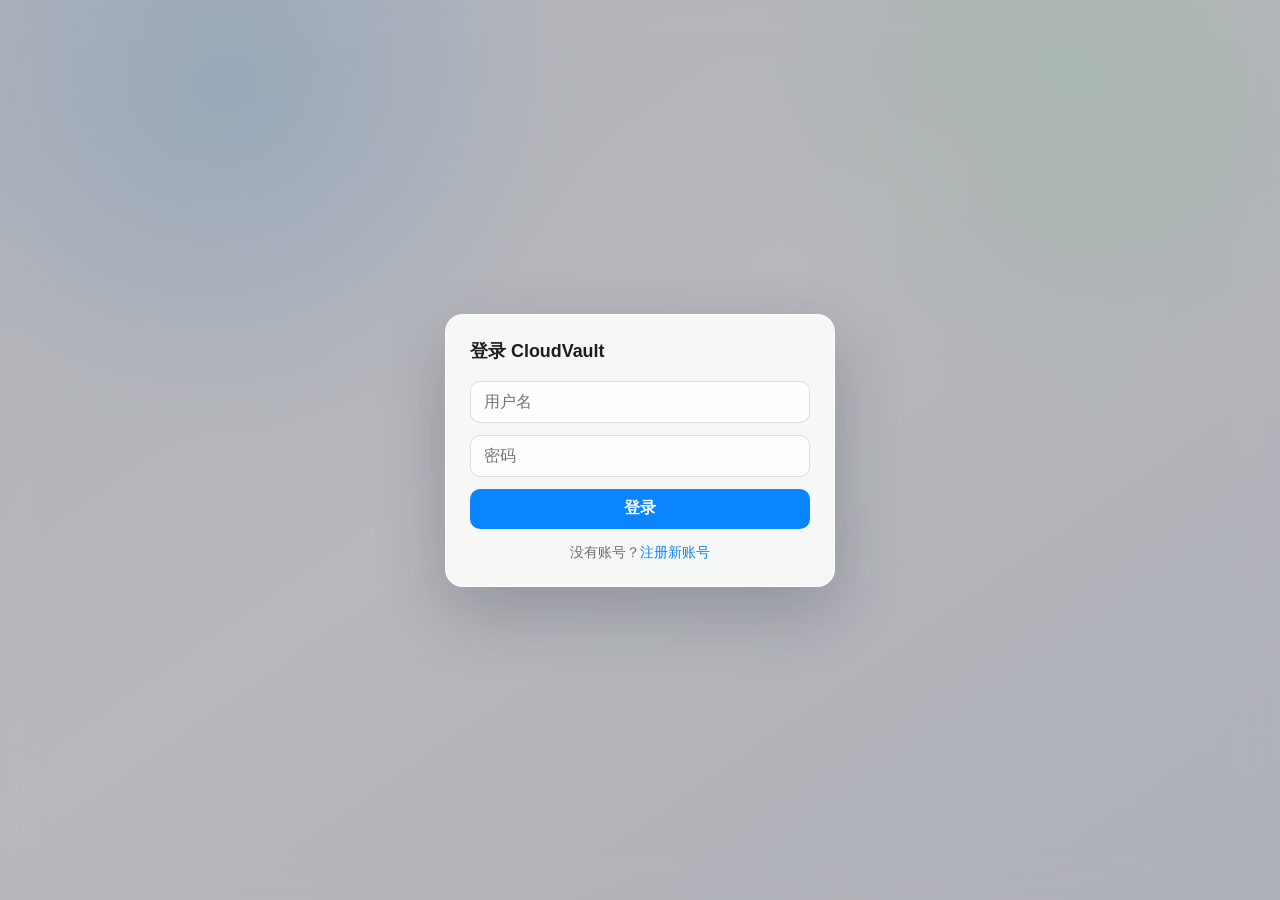
<file: web/index.html>
<!DOCTYPE html>
<html lang="zh-CN">
<head>
    <meta charset="UTF-8">
    <meta name="viewport" content="width=device-width, initial-scale=1.0">
    <title>CloudVault - 私有云管理</title>
    <meta http-equiv="Cache-Control" content="no-cache, no-store, must-revalidate">
    <meta http-equiv="Pragma" content="no-cache">
    <meta http-equiv="Expires" content="0">
    <link rel="stylesheet" href="styles.css?v=5">
</head>
<body>
    <!-- Login Modal -->
    <div id="loginModal" class="modal">
        <div class="modal-content">
            <h2>登录 CloudVault</h2>
            <form id="loginForm">
                <input type="text" id="loginUsername" placeholder="用户名" required>
                <input type="password" id="loginPassword" placeholder="密码" required>
                <button type="submit">登录</button>
            </form>
            <p class="toggle-form">没有账号？<a href="#" id="showRegister">注册新账号</a></p>
        </div>
    </div>

    <!-- Register Modal -->
    <div id="registerModal" class="modal" style="display:none">
        <div class="modal-content">
            <h2>注册 CloudVault</h2>
            <form id="registerForm">
                <input type="text" id="regUsername" placeholder="用户名" required>
                <input type="password" id="regPassword" placeholder="密码" required>
                <button type="submit">注册</button>
            </form>
            <p class="toggle-form">已有账号？<a href="#" id="showLogin">去登录</a></p>
        </div>
    </div>

    <!-- Main App -->
    <div id="app" class="hidden">
        <header>
            <div class="window-controls" aria-hidden="true">
                <span class="traffic-dot close"></span>
                <span class="traffic-dot minimize"></span>
                <span class="traffic-dot zoom"></span>
            </div>
            <div class="header-left">
                <div class="app-mark">CV</div>
                <div>
                    <h1>CloudVault</h1>
                    <span id="userInfo"></span>
                </div>
            </div>
            <div class="header-right">
                <label class="search-field" aria-label="搜索">
                    <span>⌕</span>
                    <input type="search" placeholder="搜索文件">
                </label>
                <button id="settingsBtn" class="btn-secondary icon-only" title="设置API地址">⚙</button>
                <button id="logoutBtn" class="btn-secondary">退出登录</button>
            </div>
        </header>

        <div class="container">
            <!-- Sidebar -->
            <aside class="sidebar">
                <nav>
                    <a href="#" class="nav-item active" data-view="files">
                        <span class="icon">▣</span> 文件管理
                    </a>
                    <a href="#" class="nav-item" data-view="shares">
                        <span class="icon">↗</span> 我的分享
                    </a>
                    <a href="#" class="nav-item" data-view="transfers">
                        <span class="icon">⇅</span> 传输
                    </a>
                    <a href="#" class="nav-item admin-only" data-view="users">
                        <span class="icon">◎</span> 用户管理
                    </a>
                </nav>
                <div class="sidebar-footer">
                    <span>存储空间</span>
                    <div class="storage-meter"><span></span></div>
                    <strong>0 B / 10 GB</strong>
                </div>
            </aside>

            <!-- Main Content -->
            <main class="content">
                <!-- Files View -->
                <div id="filesView" class="view">
                    <div class="toolbar">
                        <button id="createFolderBtn" class="btn-primary">＋ 新建文件夹</button>
                        <button id="uploadBtn" class="btn-primary">⇧ 上传文件</button>
                        <div class="view-toggle" aria-hidden="true">
                            <span class="active">列表</span>
                            <span>网格</span>
                        </div>
                        <input type="file" id="fileInput" style="display:none">
                    </div>
                    <div id="folderBreadcrumb" class="folder-breadcrumb"></div>
                    <div id="fileList" class="file-list"></div>
                </div>

                <!-- Shares View -->
                <div id="sharesView" class="view hidden">
                    <h3>我的分享链接</h3>
                    <div id="shareList" class="share-list"></div>
                </div>

                <!-- Transfers View -->
                <div id="transfersView" class="view hidden">
                    <div class="view-title-row">
                        <h3>传输记录</h3>
                        <button id="clearTransfersBtn" class="btn-secondary">清除已完成</button>
                    </div>
                    <div id="transferList" class="transfer-list"></div>
                </div>

                <!-- Users View (Admin Only) -->
                <div id="usersView" class="view hidden admin-only">
                    <h3>用户管理</h3>
                    <div id="userList" class="user-list"></div>
                </div>
            </main>
        </div>
    </div>

    <!-- Context Menu -->
    <div id="contextMenu" class="context-menu hidden">
        <ul>
            <li id="ctxOpen">打开</li>
            <li id="ctxRename">重命名</li>
            <li id="ctxShare">创建分享链接</li>
            <li id="ctxMove">移动到...</li>
            <li class="divider"></li>
            <li id="ctxDelete" class="danger">删除</li>
        </ul>
    </div>

    <!-- Move Modal -->
    <div id="moveModal" class="modal hidden">
        <div class="modal-content">
            <h3>移动到...</h3>
            <div id="folderTree" class="folder-tree"></div>
            <div class="modal-buttons">
                <button id="moveToRootBtn" class="btn-secondary">移至根目录</button>
                <button id="cancelMoveBtn" class="btn-secondary">取消</button>
            </div>
        </div>
    </div>

    <!-- Share Modal -->
    <div id="shareModal" class="modal hidden">
        <div class="modal-content">
            <h3>创建分享链接</h3>
            <p id="shareFileName"></p>
            <select id="sharePermissions">
                <option value="read">只读</option>
                <option value="write">读写</option>
            </select>
            <div class="modal-buttons">
                <button id="createShareBtn" class="btn-primary">创建</button>
                <button id="cancelShareBtn" class="btn-secondary">取消</button>
            </div>
        </div>
    </div>

    <!-- Toast Notifications -->
    <div id="toast" class="toast hidden"></div>

    <!-- Video Player -->
    <div id="videoPlayerView" class="player-view hidden">
        <div class="player-shell">
            <div class="player-topbar">
                <div>
                    <span class="player-kicker">正在播放</span>
                    <h3 id="videoPlayerTitle">视频</h3>
                </div>
                <button id="closePlayerBtn" class="btn-secondary">关闭</button>
            </div>
            <video id="videoPlayer" controls playsinline preload="metadata"></video>
            <div id="videoPlayerHint" class="player-hint hidden"></div>
        </div>
    </div>

    <!-- Settings Modal -->
    <div id="settingsModal" class="modal hidden">
        <div class="modal-content">
            <h3>⚙️ API 设置</h3>
            <p style="color:#64748b;margin-bottom:1rem;font-size:0.9rem;">当前服务器地址</p>
            <input type="text" id="apiUrlInput" placeholder="http://192.168.1.100:8080">
            <div class="modal-buttons">
                <button id="saveApiBtn" class="btn-primary">保存</button>
                <button id="cancelApiBtn" class="btn-secondary">取消</button>
            </div>
        </div>
    </div>

    <script src="app.js?v=15"></script>
</body>
</html>
</file>
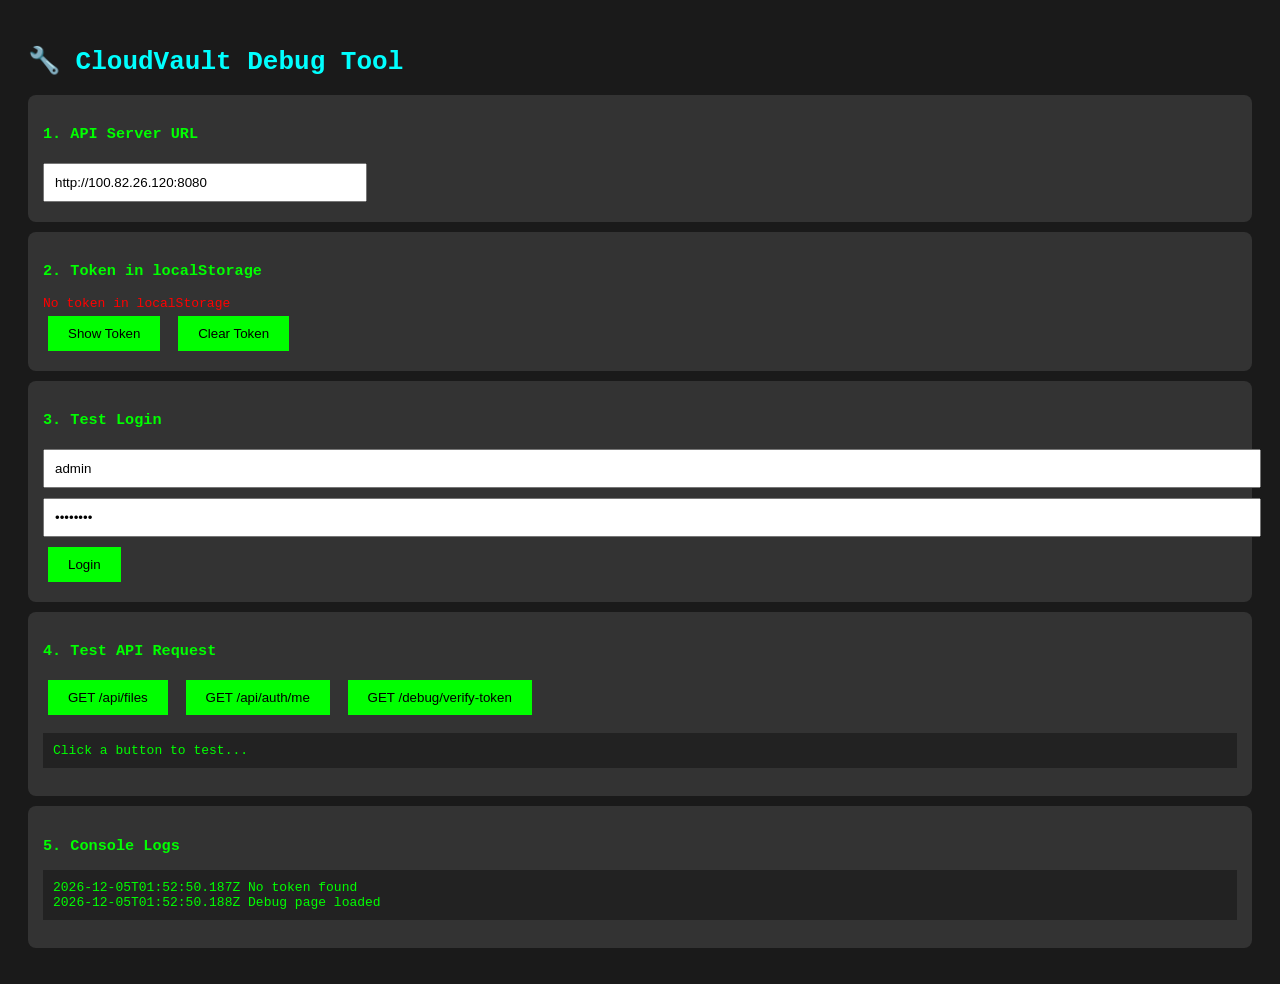
<file: web/debug.html>
<!DOCTYPE html>
<html lang="zh-CN">
<head>
    <meta charset="UTF-8">
    <title>CloudVault Debug</title>
    <style>
        body { font-family: monospace; padding: 20px; background: #1a1a1a; color: #0f0; }
        h1 { color: #0ff; }
        .box { background: #333; padding: 15px; margin: 10px 0; border-radius: 8px; }
        button { background: #0f0; color: #000; padding: 10px 20px; border: none; cursor: pointer; margin: 5px; }
        button:hover { background: #0a0; }
        .error { color: #f00; }
        .success { color: #0f0; }
        pre { background: #222; padding: 10px; overflow-x: auto; }
        input { padding: 10px; width: 100%; margin: 5px 0; }
    </style>
</head>
<body>
    <h1>🔧 CloudVault Debug Tool</h1>
    
    <div class="box">
        <h3>1. API Server URL</h3>
        <input type="text" id="apiUrl" value="http://100.82.26.120:8080" style="width:300px;">
    </div>

    <div class="box">
        <h3>2. Token in localStorage</h3>
        <div id="tokenDisplay">Loading...</div>
        <button onclick="showToken()">Show Token</button>
        <button onclick="clearToken()">Clear Token</button>
    </div>

    <div class="box">
        <h3>3. Test Login</h3>
        <input type="text" id="username" value="admin" placeholder="Username">
        <input type="password" id="password" value="admin123" placeholder="Password">
        <br>
        <button onclick="doLogin()">Login</button>
    </div>

    <div class="box">
        <h3>4. Test API Request</h3>
        <button onclick="testFiles()">GET /api/files</button>
        <button onclick="testMe()">GET /api/auth/me</button>
        <button onclick="testVerify()">GET /debug/verify-token</button>
        <pre id="apiResult">Click a button to test...</pre>
    </div>

    <div class="box">
        <h3>5. Console Logs</h3>
        <pre id="consoleLog"></pre>
    </div>

    <script>
        const log = document.getElementById('consoleLog');
        const tokenDisplay = document.getElementById('tokenDisplay');
        const apiResult = document.getElementById('apiResult');
        const apiUrlInput = document.getElementById('apiUrl');

        function addLog(msg) {
            log.textContent += new Date().toISOString() + ' ' + msg + '\n';
            console.log(msg);
        }

        function getApiBase() {
            return apiUrlInput.value;
        }

        function getToken() {
            return localStorage.getItem('cloudvault_token');
        }

        function showToken() {
            const token = getToken();
            if (token) {
                tokenDisplay.innerHTML = `<span class="success">Token exists: ${token.substring(0, 50)}...</span>`;
                addLog('Token: ' + token.substring(0, 50) + '...');
            } else {
                tokenDisplay.innerHTML = '<span class="error">No token in localStorage</span>';
                addLog('No token found');
            }
        }

        function clearToken() {
            localStorage.removeItem('cloudvault_token');
            localStorage.removeItem('cloudvault_user');
            tokenDisplay.innerHTML = '<span class="error">Token cleared</span>';
            addLog('Token cleared');
            showToken();
        }

        async function doLogin() {
            const username = document.getElementById('username').value;
            const password = document.getElementById('password').value;
            
            addLog(`Login attempt: ${username}`);
            apiResult.textContent = 'Logging in...';
            
            try {
                const res = await fetch(`${getApiBase()}/api/auth/login`, {
                    method: 'POST',
                    headers: { 'Content-Type': 'application/json' },
                    body: JSON.stringify({ username, password })
                });
                
                addLog(`Login response status: ${res.status}`);
                const data = await res.json();
                apiResult.textContent = JSON.stringify(data, null, 2);
                
                if (res.ok && data.token) {
                    addLog('Login success! Saving token to localStorage');
                    localStorage.setItem('cloudvault_token', data.token);
                    localStorage.setItem('cloudvault_user', JSON.stringify(data.user));
                    showToken();
                } else {
                    addLog('Login failed: ' + data.message);
                }
            } catch (err) {
                apiResult.textContent = 'Error: ' + err.message;
                addLog('Login error: ' + err.message);
            }
        }

        async function testFiles() {
            const token = getToken();
            if (!token) {
                apiResult.textContent = 'No token! Please login first.';
                return;
            }
            
            addLog('Testing /api/files with token');
            apiResult.textContent = 'Loading...';
            
            try {
                const res = await fetch(`${getApiBase()}/api/files`, {
                    headers: { 'Authorization': `Bearer ${token}` }
                });
                
                addLog(`Files response status: ${res.status}`);
                const data = await res.json();
                
                if (res.ok) {
                    apiResult.textContent = JSON.stringify(data, null, 2);
                    addLog('Files loaded: ' + data.length + ' items');
                } else {
                    apiResult.innerHTML = `<span class="error">Error ${res.status}: ${JSON.stringify(data)}</span>`;
                    addLog('Files error: ' + JSON.stringify(data));
                }
            } catch (err) {
                apiResult.textContent = 'Error: ' + err.message;
                addLog('Files error: ' + err.message);
            }
        }

        async function testMe() {
            const token = getToken();
            if (!token) {
                apiResult.textContent = 'No token! Please login first.';
                return;
            }
            
            addLog('Testing /api/auth/me with token');
            apiResult.textContent = 'Loading...';
            
            try {
                const res = await fetch(`${getApiBase()}/api/auth/me`, {
                    headers: { 'Authorization': `Bearer ${token}` }
                });
                
                addLog(`Me response status: ${res.status}`);
                const data = await res.json();
                apiResult.textContent = JSON.stringify(data, null, 2);
                addLog('Me result: ' + JSON.stringify(data));
            } catch (err) {
                apiResult.textContent = 'Error: ' + err.message;
                addLog('Me error: ' + err.message);
            }
        }

        async function testVerify() {
            const token = getToken();
            if (!token) {
                apiResult.textContent = 'No token! Please login first.';
                return;
            }
            
            addLog('Testing /debug/verify-token with token');
            apiResult.textContent = 'Loading...';
            
            try {
                const res = await fetch(`${getApiBase()}/debug/verify-token`, {
                    headers: { 'Authorization': `Bearer ${token}` }
                });
                
                addLog(`Verify response status: ${res.status}`);
                const data = await res.json();
                apiResult.textContent = JSON.stringify(data, null, 2);
                addLog('Verify result: ' + JSON.stringify(data));
            } catch (err) {
                apiResult.textContent = 'Error: ' + err.message;
                addLog('Verify error: ' + err.message);
            }
        }

        // Initial load
        showToken();
        addLog('Debug page loaded');
    </script>
</body>
</html>
</file>
<file: web/styles.css>
/* CloudVault macOS-style interface */

:root {
    --accent: #0a84ff;
    --accent-strong: #006edb;
    --danger: #ff453a;
    --success: #30d158;
    --text: #1d1d1f;
    --text-muted: #6e6e73;
    --text-soft: #8a8a8e;
    --line: rgba(60, 60, 67, 0.16);
    --line-strong: rgba(60, 60, 67, 0.26);
    --glass: rgba(255, 255, 255, 0.72);
    --sidebar: rgba(246, 247, 251, 0.82);
    --surface: rgba(255, 255, 255, 0.88);
    --hover: rgba(10, 132, 255, 0.08);
    --shadow: 0 24px 80px rgba(20, 30, 50, 0.18);
}

* { box-sizing: border-box; margin: 0; padding: 0; }

html, body { min-height: 100%; }

body {
    font-family: -apple-system, BlinkMacSystemFont, "SF Pro Display", "Segoe UI", sans-serif;
    background:
        radial-gradient(circle at 18% 10%, rgba(10, 132, 255, 0.15), transparent 26%),
        radial-gradient(circle at 84% 8%, rgba(48, 209, 88, 0.10), transparent 24%),
        linear-gradient(145deg, #edf1f7 0%, #f8f9fc 46%, #e9edf5 100%);
    color: var(--text);
    letter-spacing: 0;
    min-height: 100vh;
    padding: 28px;
}

.hidden { display: none !important; }

#app {
    width: min(1240px, calc(100vw - 56px));
    height: min(820px, calc(100vh - 56px));
    min-height: 620px;
    margin: 0 auto;
    overflow: hidden;
    border: 1px solid rgba(255, 255, 255, 0.72);
    border-radius: 18px;
    background: var(--surface);
    box-shadow: var(--shadow);
    backdrop-filter: blur(26px) saturate(1.2);
}

header {
    height: 70px;
    display: grid;
    grid-template-columns: 86px 1fr auto;
    align-items: center;
    gap: 18px;
    padding: 0 18px;
    border-bottom: 1px solid var(--line);
    background: rgba(255, 255, 255, 0.7);
    backdrop-filter: blur(24px);
}

.window-controls {
    display: flex;
    align-items: center;
    gap: 8px;
    padding-left: 2px;
}

.traffic-dot {
    width: 12px;
    height: 12px;
    border-radius: 50%;
    box-shadow: inset 0 0 0 1px rgba(0, 0, 0, 0.08);
}

.traffic-dot.close { background: #ff5f57; }
.traffic-dot.minimize { background: #febc2e; }
.traffic-dot.zoom { background: #28c840; }

.header-left {
    display: flex;
    align-items: center;
    gap: 12px;
    min-width: 0;
}

.app-mark {
    width: 34px;
    height: 34px;
    display: grid;
    place-items: center;
    border-radius: 10px;
    background: linear-gradient(145deg, #2f91ff, #0a84ff);
    color: #fff;
    font-size: 0.78rem;
    font-weight: 700;
    box-shadow: 0 8px 18px rgba(10, 132, 255, 0.28);
}

.header-left h1 {
    font-size: 1.05rem;
    line-height: 1.15;
    font-weight: 650;
}

#userInfo {
    display: block;
    margin-top: 2px;
    color: var(--text-muted);
    font-size: 0.78rem;
    white-space: nowrap;
}

.header-right {
    display: flex;
    align-items: center;
    gap: 10px;
}

.search-field {
    width: 230px;
    height: 34px;
    display: flex;
    align-items: center;
    gap: 8px;
    padding: 0 11px;
    border: 1px solid rgba(60, 60, 67, 0.12);
    border-radius: 10px;
    background: rgba(118, 118, 128, 0.10);
    color: var(--text-soft);
}

.search-field input {
    width: 100%;
    border: 0;
    outline: 0;
    background: transparent;
    color: var(--text);
    font: inherit;
    font-size: 0.86rem;
}

.search-field input::placeholder { color: var(--text-soft); }

.btn-primary, .btn-secondary {
    height: 34px;
    display: inline-flex;
    align-items: center;
    justify-content: center;
    gap: 6px;
    border: 1px solid transparent;
    border-radius: 9px;
    padding: 0 13px;
    font: inherit;
    font-size: 0.86rem;
    font-weight: 540;
    cursor: pointer;
    transition: background 0.16s, border-color 0.16s, transform 0.16s, box-shadow 0.16s;
}

.btn-primary {
    background: var(--accent);
    color: #fff;
    box-shadow: 0 6px 16px rgba(10, 132, 255, 0.24);
}

.btn-primary:hover {
    background: var(--accent-strong);
    transform: translateY(-1px);
}

.btn-secondary {
    background: rgba(118, 118, 128, 0.10);
    border-color: rgba(60, 60, 67, 0.10);
    color: var(--text);
}

.btn-secondary:hover {
    background: rgba(118, 118, 128, 0.16);
    border-color: rgba(60, 60, 67, 0.18);
}

.icon-only {
    width: 34px;
    padding: 0;
    font-size: 1rem;
}

.container {
    display: grid;
    grid-template-columns: 236px 1fr;
    height: calc(100% - 70px);
    min-height: 0;
}

.sidebar {
    display: flex;
    flex-direction: column;
    justify-content: space-between;
    padding: 18px 12px;
    border-right: 1px solid var(--line);
    background: var(--sidebar);
    backdrop-filter: blur(30px) saturate(1.25);
}

.sidebar nav {
    display: flex;
    flex-direction: column;
    gap: 4px;
}

.nav-item {
    min-height: 38px;
    display: flex;
    align-items: center;
    gap: 10px;
    padding: 0 11px;
    border-radius: 10px;
    color: var(--text);
    text-decoration: none;
    font-size: 0.91rem;
    font-weight: 520;
    transition: background 0.16s, color 0.16s;
}

.nav-item .icon {
    width: 22px;
    color: var(--text-soft);
    text-align: center;
    font-size: 1rem;
}

.nav-item:hover { background: rgba(118, 118, 128, 0.10); }

.nav-item.active {
    background: rgba(10, 132, 255, 0.12);
    color: #0057c2;
}

.nav-item.active .icon { color: var(--accent); }

.sidebar-footer {
    padding: 12px;
    border: 1px solid rgba(60, 60, 67, 0.10);
    border-radius: 13px;
    background: rgba(255, 255, 255, 0.62);
    color: var(--text-muted);
    font-size: 0.78rem;
}

.sidebar-footer strong {
    display: block;
    margin-top: 7px;
    color: var(--text);
    font-size: 0.82rem;
    font-weight: 620;
}

.storage-meter {
    height: 6px;
    overflow: hidden;
    margin-top: 9px;
    border-radius: 999px;
    background: rgba(118, 118, 128, 0.18);
}

.storage-meter span {
    display: block;
    width: 0%;
    height: 100%;
    border-radius: inherit;
    background: linear-gradient(90deg, #0a84ff, #64d2ff);
}

.content {
    min-width: 0;
    min-height: 0;
    overflow-y: auto;
    padding: 24px 28px 30px;
    background: rgba(255, 255, 255, 0.46);
}

.view h3 {
    margin-bottom: 16px;
    font-size: 1.05rem;
    font-weight: 650;
}

.view-title-row {
    display: flex;
    align-items: center;
    justify-content: space-between;
    gap: 12px;
    margin-bottom: 16px;
}

.view-title-row h3 { margin-bottom: 0; }

.toolbar {
    display: flex;
    align-items: center;
    gap: 10px;
    margin-bottom: 16px;
}

.view-toggle {
    margin-left: auto;
    display: flex;
    align-items: center;
    padding: 3px;
    border-radius: 10px;
    background: rgba(118, 118, 128, 0.13);
}

.view-toggle span {
    min-width: 48px;
    padding: 5px 9px;
    border-radius: 8px;
    color: var(--text-muted);
    font-size: 0.78rem;
    text-align: center;
}

.view-toggle span.active {
    background: rgba(255, 255, 255, 0.88);
    color: var(--text);
    box-shadow: 0 1px 4px rgba(0, 0, 0, 0.08);
}

.folder-breadcrumb {
    display: flex;
    align-items: center;
    gap: 7px;
    min-height: 32px;
    margin-bottom: 12px;
    color: var(--text-muted);
    font-size: 0.86rem;
}

.breadcrumb-item {
    border: 0;
    border-radius: 7px;
    background: transparent;
    color: var(--accent);
    cursor: pointer;
    font: inherit;
    padding: 4px 7px;
}

.breadcrumb-item:hover { background: var(--hover); }
.breadcrumb-separator { color: var(--text-soft); }

.file-list, .share-list, .user-list, .transfer-list {
    display: flex;
    flex-direction: column;
    overflow: hidden;
    border: 1px solid var(--line);
    border-radius: 14px;
    background: rgba(255, 255, 255, 0.74);
    box-shadow: 0 12px 34px rgba(20, 30, 50, 0.06);
}

.file-list-header {
    display: grid;
    grid-template-columns: minmax(220px, 1fr) 120px 156px;
    align-items: center;
    min-height: 34px;
    padding: 0 14px;
    border-bottom: 1px solid var(--line);
    background: rgba(248, 248, 251, 0.78);
    color: var(--text-soft);
    font-size: 0.75rem;
    font-weight: 620;
}

.file-item, .share-item, .user-item {
    display: grid;
    align-items: center;
    min-height: 54px;
    padding: 0 14px;
    border-bottom: 1px solid rgba(60, 60, 67, 0.10);
    background: transparent;
    cursor: pointer;
    transition: background 0.14s;
}

.file-item {
    grid-template-columns: 34px minmax(180px, 1fr) 120px 156px;
}

.share-item, .user-item {
    grid-template-columns: minmax(180px, 1fr) auto auto;
    gap: 12px;
}

.file-item:last-child, .share-item:last-child, .user-item:last-child {
    border-bottom: 0;
}

.file-item:hover, .share-item:hover, .user-item:hover {
    background: rgba(10, 132, 255, 0.07);
}

.file-icon {
    width: 26px;
    height: 26px;
    display: grid;
    place-items: center;
    border-radius: 8px;
    background: rgba(10, 132, 255, 0.10);
    color: #006edb;
    font-size: 0.74rem;
    font-weight: 720;
}

.file-name {
    min-width: 0;
    overflow: hidden;
    color: var(--text);
    font-size: 0.91rem;
    font-weight: 540;
    text-overflow: ellipsis;
    white-space: nowrap;
}

.file-meta {
    color: var(--text-muted);
    font-size: 0.82rem;
}

.file-actions {
    display: flex;
    justify-content: flex-end;
    gap: 7px;
}

.action-btn {
    min-width: 46px;
    height: 28px;
    border: 1px solid rgba(60, 60, 67, 0.12);
    border-radius: 8px;
    background: rgba(118, 118, 128, 0.10);
    color: var(--text);
    cursor: pointer;
    font: inherit;
    font-size: 0.78rem;
    font-weight: 540;
}

.action-btn:hover {
    border-color: rgba(10, 132, 255, 0.24);
    background: rgba(10, 132, 255, 0.10);
}

.action-btn.danger { color: #d70015; }
.action-btn.danger:hover {
    border-color: rgba(255, 69, 58, 0.34);
    background: rgba(255, 69, 58, 0.10);
}

.share-item, .user-item {
    padding-top: 12px;
    padding-bottom: 12px;
}

.share-item .share-token {
    min-width: 0;
    overflow: hidden;
    color: var(--text-muted);
    font-family: ui-monospace, SFMono-Regular, Menlo, monospace;
    font-size: 0.82rem;
    text-overflow: ellipsis;
    white-space: nowrap;
}

.user-item .user-email,
.user-item .user-stats {
    color: var(--text-muted);
    font-size: 0.82rem;
}

.transfer-list {
    gap: 0;
}

.transfer-item {
    display: grid;
    grid-template-columns: 36px minmax(0, 1fr) auto;
    gap: 12px;
    align-items: center;
    min-height: 82px;
    padding: 14px;
    border-bottom: 1px solid rgba(60, 60, 67, 0.10);
}

.transfer-item:last-child { border-bottom: 0; }

.transfer-icon {
    width: 32px;
    height: 32px;
    display: grid;
    place-items: center;
    border-radius: 10px;
    background: rgba(10, 132, 255, 0.10);
    color: var(--accent);
    font-size: 1rem;
    font-weight: 700;
}

.transfer-main {
    min-width: 0;
    display: grid;
    gap: 8px;
}

.transfer-title-row,
.transfer-meta {
    display: flex;
    align-items: center;
    justify-content: space-between;
    gap: 12px;
}

.transfer-title-row strong {
    min-width: 0;
    overflow: hidden;
    font-size: 0.91rem;
    font-weight: 620;
    text-overflow: ellipsis;
    white-space: nowrap;
}

.transfer-title-row span,
.transfer-meta {
    color: var(--text-muted);
    font-size: 0.78rem;
}

.transfer-progress {
    height: 7px;
    overflow: hidden;
    border-radius: 999px;
    background: rgba(118, 118, 128, 0.14);
}

.transfer-progress span {
    display: block;
    width: 0;
    height: 100%;
    border-radius: inherit;
    background: linear-gradient(90deg, #0a84ff, #64d2ff);
    transition: width 0.18s ease;
}

.transfer-actions {
    display: flex;
    gap: 7px;
}

.modal {
    position: fixed;
    inset: 0;
    display: flex;
    align-items: center;
    justify-content: center;
    z-index: 1000;
    background: rgba(20, 20, 25, 0.28);
    backdrop-filter: blur(18px);
}

.modal-content {
    width: min(390px, calc(100vw - 42px));
    padding: 24px;
    border: 1px solid rgba(255, 255, 255, 0.72);
    border-radius: 18px;
    background: rgba(255, 255, 255, 0.88);
    box-shadow: 0 24px 70px rgba(20, 30, 50, 0.24);
}

.modal-content h2,
.modal-content h3 {
    margin-bottom: 18px;
    font-size: 1.12rem;
    font-weight: 650;
}

.modal-content input,
.modal-content select {
    width: 100%;
    height: 42px;
    margin-bottom: 12px;
    padding: 0 13px;
    border: 1px solid var(--line);
    border-radius: 10px;
    background: rgba(255, 255, 255, 0.86);
    color: var(--text);
    font: inherit;
    outline: 0;
}

.modal-content input:focus,
.modal-content select:focus {
    border-color: rgba(10, 132, 255, 0.56);
    box-shadow: 0 0 0 3px rgba(10, 132, 255, 0.14);
}

.modal-content > button,
.modal-content form button {
    width: 100%;
    height: 40px;
    border: 0;
    border-radius: 10px;
    background: var(--accent);
    color: #fff;
    cursor: pointer;
    font: inherit;
    font-weight: 620;
}

.toggle-form {
    margin-top: 14px;
    color: var(--text-muted);
    font-size: 0.88rem;
    text-align: center;
}

.toggle-form a {
    color: var(--accent);
    text-decoration: none;
}

.modal-buttons {
    display: flex;
    gap: 10px;
    margin-top: 14px;
}

.modal-buttons button { flex: 1; }

.context-menu {
    position: fixed;
    min-width: 174px;
    overflow: hidden;
    z-index: 1001;
    border: 1px solid rgba(60, 60, 67, 0.18);
    border-radius: 12px;
    background: rgba(255, 255, 255, 0.92);
    box-shadow: 0 16px 42px rgba(20, 30, 50, 0.20);
    backdrop-filter: blur(24px);
}

.context-menu ul { list-style: none; }

.context-menu li {
    padding: 9px 12px;
    color: var(--text);
    cursor: pointer;
    font-size: 0.88rem;
}

.context-menu li:hover { background: var(--hover); }
.context-menu li.danger { color: #d70015; }
.context-menu .divider { border-top: 1px solid var(--line); margin: 4px 0; }

.folder-tree {
    max-height: 300px;
    overflow-y: auto;
    border: 1px solid var(--line);
    border-radius: 12px;
    margin-bottom: 1rem;
    background: rgba(255, 255, 255, 0.7);
}

.folder-tree-item {
    display: flex;
    align-items: center;
    min-height: 38px;
    padding: 0 12px;
    cursor: pointer;
}

.folder-tree-item:hover { background: var(--hover); }
.folder-tree-item.selected { background: var(--accent); color: white; }

.toast {
    position: fixed;
    right: 34px;
    bottom: 34px;
    z-index: 1002;
    min-width: 220px;
    padding: 12px 16px;
    border-radius: 14px;
    color: #fff;
    font-weight: 560;
    box-shadow: 0 16px 42px rgba(20, 30, 50, 0.22);
    animation: slideUp 0.22s ease;
}

.toast.success { background: rgba(48, 209, 88, 0.96); }
.toast.error { background: rgba(255, 69, 58, 0.96); }

.player-view {
    position: fixed;
    inset: 0;
    z-index: 980;
    display: grid;
    place-items: center;
    padding: 30px;
    background: rgba(12, 14, 18, 0.58);
    backdrop-filter: blur(24px);
}

.player-shell {
    width: min(1120px, calc(100vw - 60px));
    max-height: calc(100vh - 60px);
    overflow: hidden;
    border: 1px solid rgba(255, 255, 255, 0.18);
    border-radius: 18px;
    background: rgba(18, 20, 26, 0.92);
    box-shadow: 0 32px 100px rgba(0, 0, 0, 0.38);
}

.player-topbar {
    display: flex;
    align-items: center;
    justify-content: space-between;
    gap: 18px;
    min-height: 66px;
    padding: 12px 16px;
    border-bottom: 1px solid rgba(255, 255, 255, 0.10);
    color: #fff;
}

.player-kicker {
    display: block;
    color: rgba(255, 255, 255, 0.56);
    font-size: 0.74rem;
    margin-bottom: 3px;
}

.player-topbar h3 {
    max-width: 780px;
    overflow: hidden;
    font-size: 0.98rem;
    font-weight: 650;
    text-overflow: ellipsis;
    white-space: nowrap;
}

#videoPlayer {
    display: block;
    width: 100%;
    max-height: calc(100vh - 156px);
    background: #000;
}

.player-hint {
    padding: 10px 16px 14px;
    color: rgba(255, 255, 255, 0.72);
    font-size: 0.84rem;
}

@keyframes slideUp {
    from { opacity: 0; transform: translateY(12px); }
    to { opacity: 1; transform: translateY(0); }
}

.admin-only { display: none !important; }
body.is-admin .nav-item.admin-only { display: flex !important; }
body.is-admin .view.admin-only:not(.hidden) { display: block !important; }
body.is-admin .admin-only.hidden { display: none !important; }

.empty-state {
    display: grid;
    place-items: center;
    gap: 10px;
    min-height: 220px;
    color: var(--text-muted);
    text-align: center;
}

.empty-state .icon {
    width: 54px;
    height: 54px;
    display: grid;
    place-items: center;
    border-radius: 16px;
    background: rgba(118, 118, 128, 0.12);
    color: var(--text-soft);
    font-size: 1.6rem;
}

@media (max-width: 860px) {
    body { padding: 0; }

    #app {
        width: 100vw;
        height: 100vh;
        min-height: 100vh;
        border: 0;
        border-radius: 0;
    }

    header {
        grid-template-columns: 62px 1fr;
        height: auto;
        min-height: 76px;
        padding: 12px;
    }

    .window-controls { grid-row: 1; }
    .header-left { grid-row: 1; }
    .header-right {
        grid-column: 1 / -1;
        flex-wrap: wrap;
    }

    .search-field { flex: 1; min-width: 180px; }

    .container { grid-template-columns: 72px 1fr; }
    .sidebar { padding: 12px 8px; }
    .nav-item { justify-content: center; padding: 0; }
    .nav-item span:not(.icon) { display: none; }
    .sidebar-footer { display: none; }
    .content { padding: 18px 14px; }

    .toolbar { flex-wrap: wrap; }
    .view-toggle { margin-left: 0; }

    .file-list-header { display: none; }
    .file-item {
        grid-template-columns: 32px minmax(0, 1fr);
        gap: 8px;
        padding: 10px 12px;
    }

    .file-meta, .file-actions {
        grid-column: 2;
    }

    .file-actions { justify-content: flex-start; }

    .transfer-item {
        grid-template-columns: 32px minmax(0, 1fr);
    }

    .transfer-actions {
        grid-column: 2;
        justify-content: flex-start;
    }

    .player-view { padding: 0; }
    .player-shell {
        width: 100vw;
        max-height: 100vh;
        border-radius: 0;
    }
    #videoPlayer { max-height: calc(100vh - 78px); }
}
</file>
